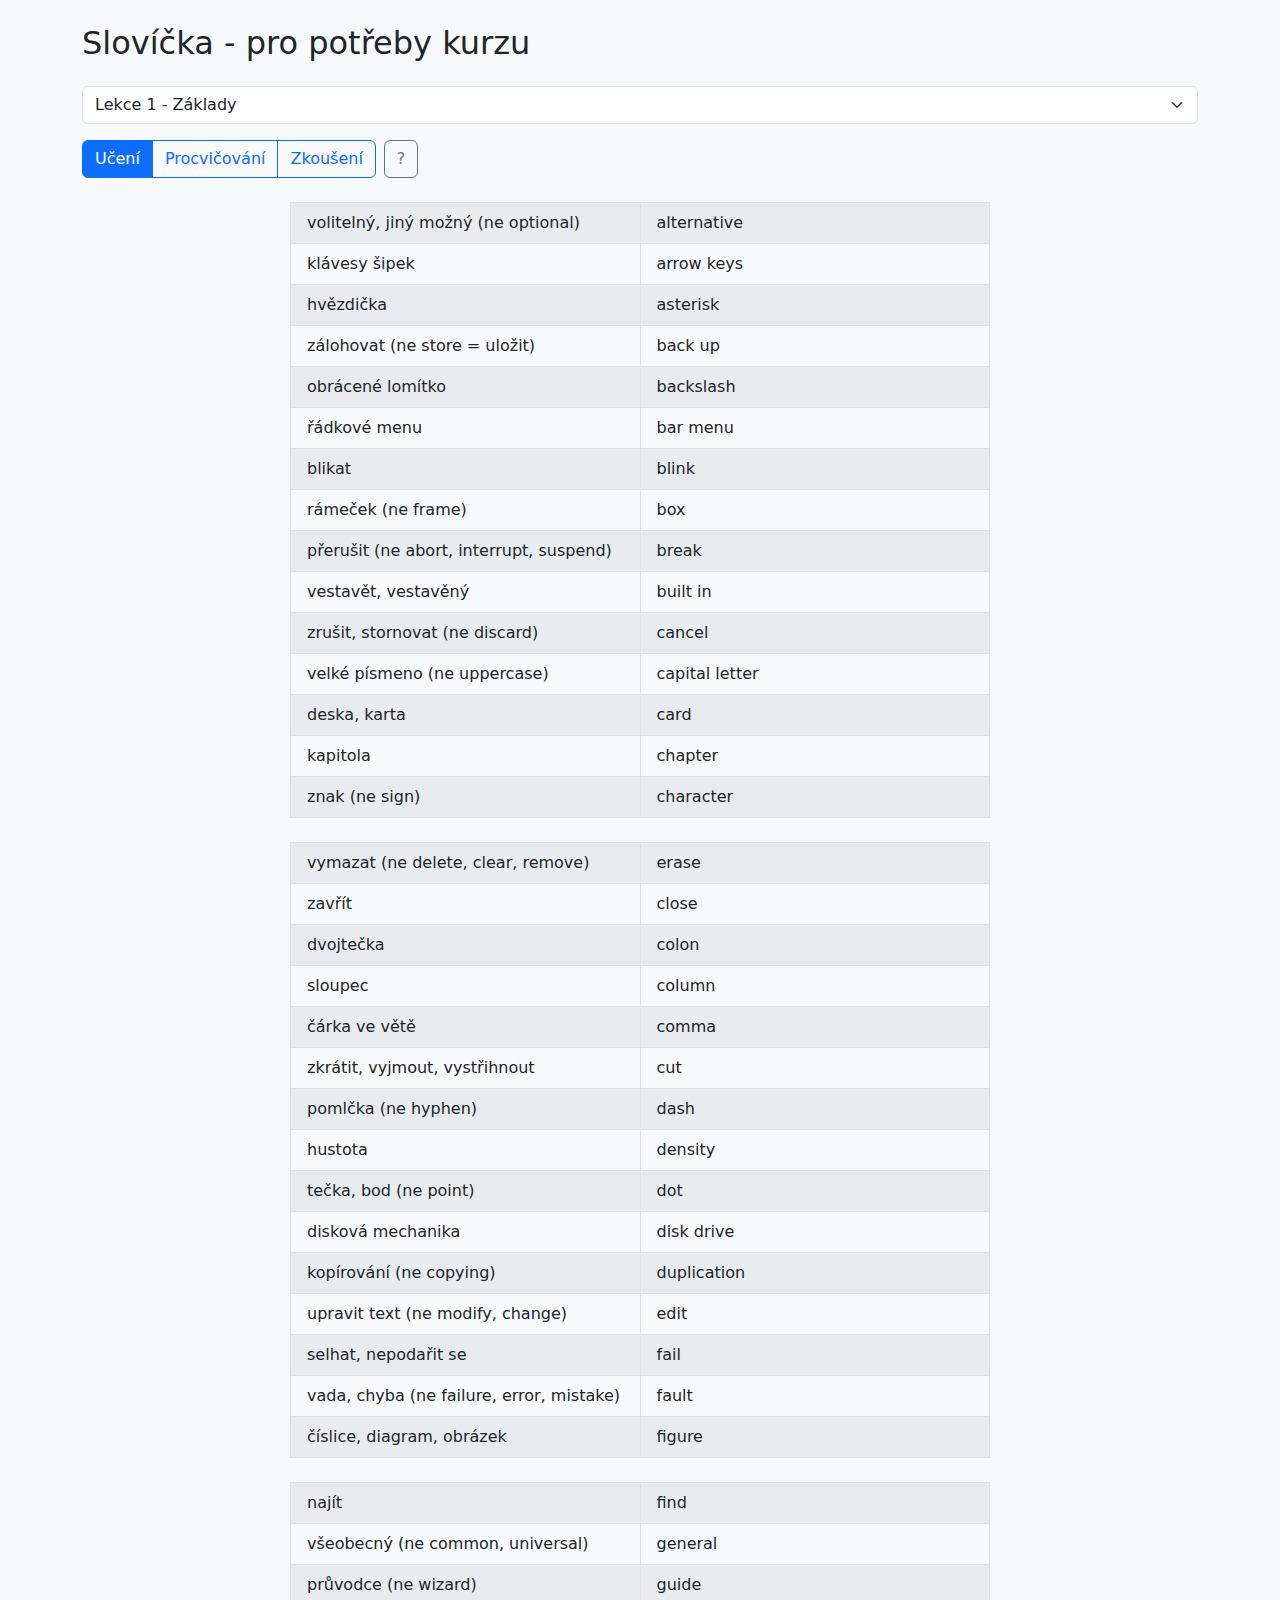
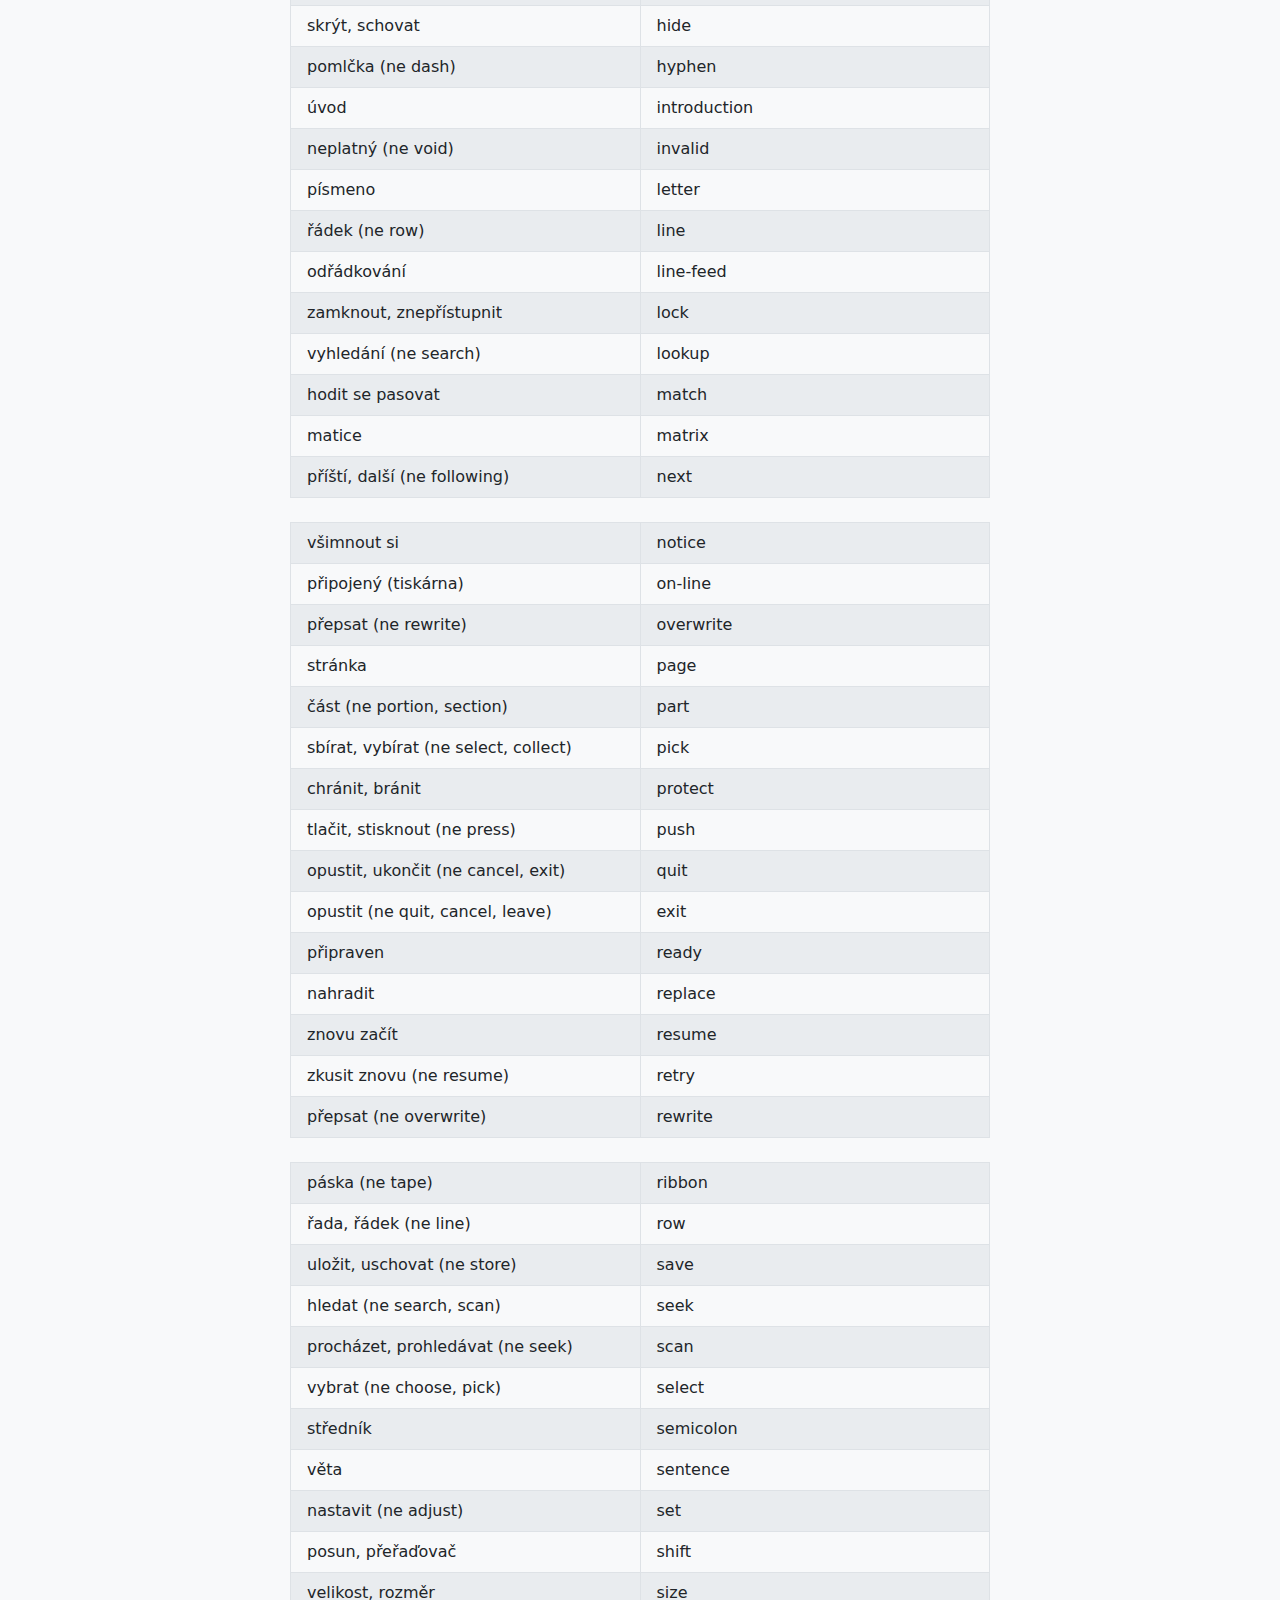
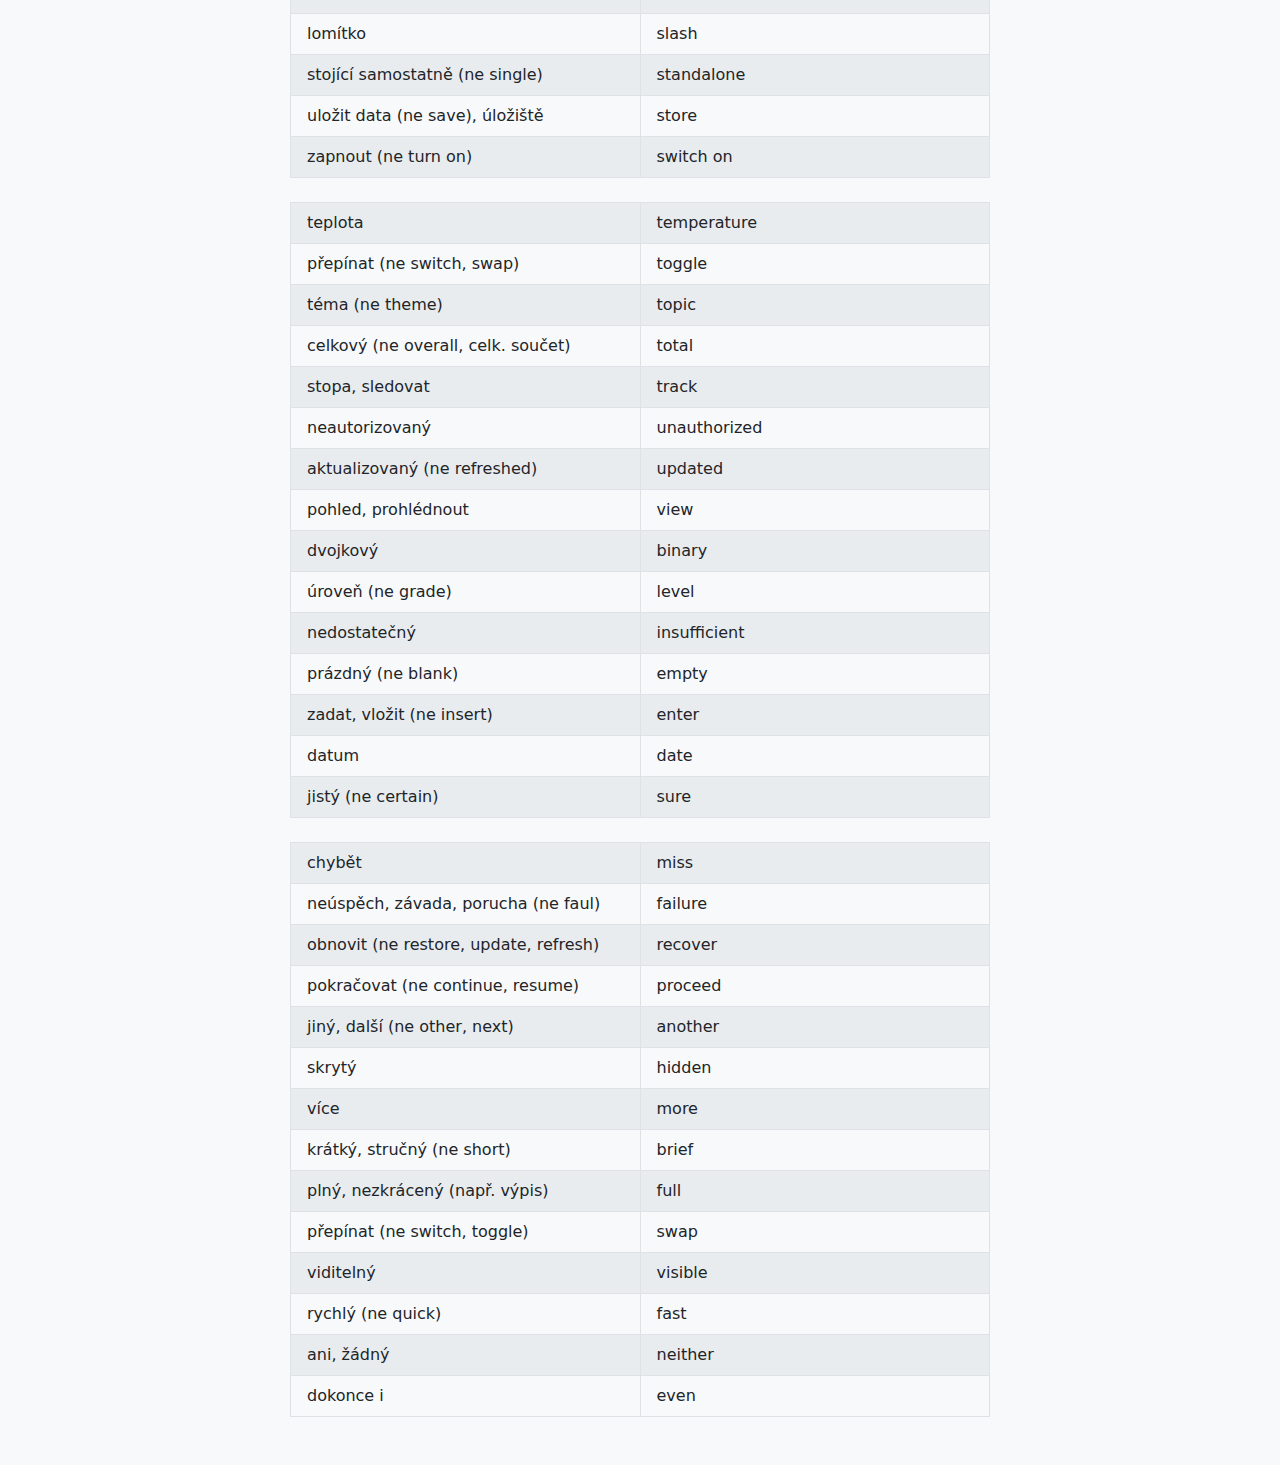
<file: index.html>
<!DOCTYPE html>
<html lang="cs">
<head>
  <meta charset="UTF-8">
  <title>Slovíčka - učení, procvičování a zkoušení</title>
  <meta name="viewport" content="width=device-width, initial-scale=1">
  <link href="https://cdn.jsdelivr.net/npm/bootstrap@5.3.0/dist/css/bootstrap.min.css" rel="stylesheet">
	<link href="slovicka.css" rel="stylesheet">
	<script src="https://cdn.jsdelivr.net/npm/bootstrap@5.3.0/dist/js/bootstrap.bundle.min.js"></script>
</head>
<body class="bg-light">
  <div class="container py-4">
    <h2 class="mb-4">Slovíčka - pro potřeby kurzu</h2>
		
    <div class="mb-3">
      <select id="lekceSelect" class="form-select">
        <option value="1">Lekce 1 - Základy</option>
        <option value="2">Lekce 2 - Windows, Word, Excel</option>
        <option value="3">Lekce 3 - Sítě 1</option>
        <option value="4">Lekce 4 - Sítě 2</option>
        <option value="5">Lekce 5 - Sítě 3(hodně používané) </option>
        <option value="6">Lekce 6 - Sítě 4 (nejpoužívanější)</option>
        <option value="7">Lekce 7 - WinSrv 3.,4. a 5. díl</option>
        <option value="8">Lekce 8 - Programování</option>
      </select>
    </div>

		<div class="mb-3 d-flex flex-wrap align-items-center gap-2">
			<div class="btn-group" role="group" aria-label="Výběr režimu">
				<input type="radio" class="btn-check" name="mod" id="uceniRadio" value="uceni" autocomplete="off" checked>
				<label class="btn btn-outline-primary" for="uceniRadio">Učení</label>

				<input type="radio" class="btn-check" name="mod" id="procvicovaniRadio" value="procvicovani" autocomplete="off">
				<label class="btn btn-outline-primary" for="procvicovaniRadio">Procvičování</label>

				<input type="radio" class="btn-check" name="mod" id="zkouseniRadio" value="zkouseni" autocomplete="off">
				<label class="btn btn-outline-primary" for="zkouseniRadio">Zkoušení</label>
			</div>

			<!-- Tlačítko Nápověda -->
			<button class="btn btn-outline-secondary" data-bs-toggle="modal" data-bs-target="#napovedaModal">
				?
			</button>
		</div>



    <div id="vystup"></div>
  </div>
	
	<!-- Nápověda Modal -->
	<div class="modal fade" id="napovedaModal" tabindex="-1" aria-labelledby="napovedaModalLabel" aria-hidden="true">
		<div class="modal-dialog modal-lg">
			<div class="modal-content">
				<div class="modal-header">
					<h5 class="modal-title" id="napovedaModalLabel">Nápověda</h5>
					<button type="button" class="btn-close" data-bs-dismiss="modal" aria-label="Zavřít"></button>
				</div>
				<div class="modal-body">
					<p><strong>Popis režimů:</strong></p>
					<ul>
						<li><strong>Učení</strong>: Zobrazí všechna slovíčka s překladem. Určeno pro první seznámení s lekcí.</li>
						<li><strong>Procvičování</strong>: Náhodně zamíchá česká a anglická slova z celé lekce v blocích. Úkolem je přiřadit správně dvojice. Označ kliknutím.</li>
						<li><strong>Zkoušení</strong>: Náhodný výběr 25 slovíček z lekce. Po spárování všech slovíček se zobrazí počet chyb.</li>
					</ul>
					<p><strong>Ovládání:</strong></p>
					<ul>
						<li>Klikni nejprve na české slovo, poté na anglický překlad (nebo naopak).</li>
						<li>Správné dvojice zezelenají, špatné pokusy se zvýrazní červeně.</li>
						<li>Po úspěšném spárování všech dvojic v režimu zkoušení se zobrazí celkový výsledek.</li>
					</ul>
				</div>
			</div>
		</div>
	</div>
	
		<script src="slovicka.js"></script>
		<script src="slovicka_db.js"></script>
</body>
</html>
</file>
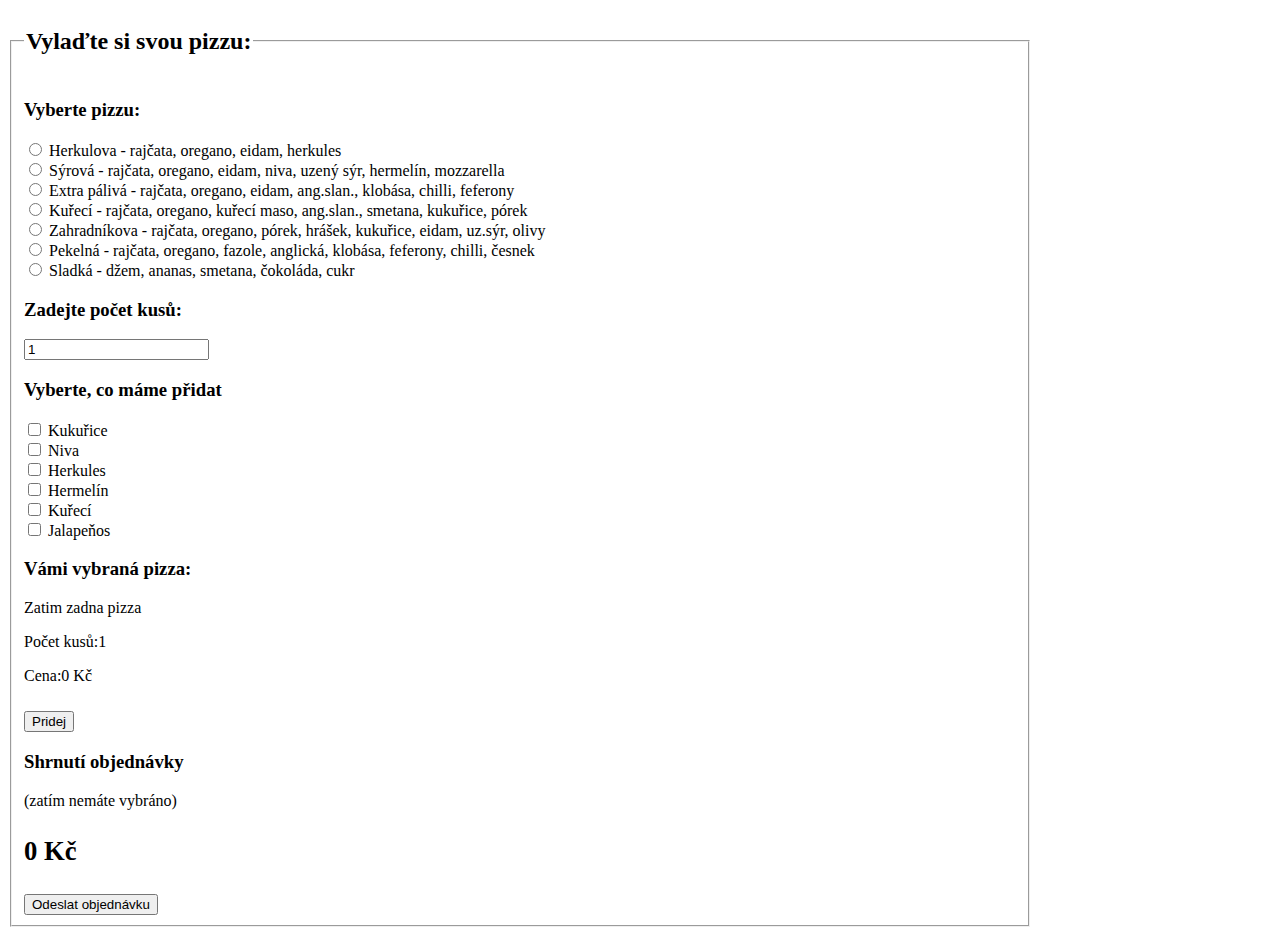
<file: pizza/pizza.html>
<!DOCTYPE html>
<html lang="en">

<head>
    <meta charset="UTF-8">
    <meta name="viewport" content="width=device-width, initial-scale=1.0">
    <link rel="stylesheet" href="styl.css">
    <title>Pizza</title>
</head>

<body>
    <fieldset>
        <legend>
            <h2>Vylaďte si svou pizzu:</h2>
        </legend>
        <div>
            <h3>Vyberte pizzu:</h3>
            <input class="pizza" type="radio" id="herkulova" name="pizza" value="Herkulova - rajčata, oregano, eidam, herkules" data-price="140">
            <label for="herkulova">Herkulova - rajčata, oregano, eidam, herkules</label><br> 
            <input type="radio" class="pizza" id="syrova" name="pizza" value="Sýrová - rajčata, oregano, eidam, niva, uzený sýr, hermelín, mozzarella" data-price="135">
            <label for="syrova">Sýrová - rajčata, oregano, eidam, niva, uzený sýr, hermelín, mozzarella</label><br>
            <input type="radio" class="pizza" id="extra-paliva" name="pizza" value="Extra pálivá - rajčata, oregano, eidam, ang.slan., klobása, chilli, feferony" data-price="150">
            <label for="extra-paliva">Extra pálivá - rajčata, oregano, eidam, ang.slan., klobása, chilli, feferony</label><br>
            <input type="radio" class="pizza" id="kureci" name="pizza" value="Kuřecí - rajčata, oregano, kuřecí maso, ang.slan., smetana, kukuřice, pórek" data-price="160">
            <label for="kureci">Kuřecí - rajčata, oregano, kuřecí maso, ang.slan., smetana, kukuřice, pórek</label><br>
            <input type="radio" class="pizza" id="zahradnikova" name="pizza" value="Zahradníkova - rajčata, oregano, pórek, hrášek, kukuřice, eidam, uz.sýr, olivy" data-price="145">
            <label for="zahradnikova">Zahradníkova - rajčata, oregano, pórek, hrášek, kukuřice, eidam, uz.sýr, olivy
            </label><br>
            <input type="radio" class="pizza" id="pekelna" name="pizza" value="Pekelná - rajčata, oregano, fazole, anglická, klobása, feferony, chilli, česnek" data-price="155">
            <label for="pekelna">Pekelná - rajčata, oregano, fazole, anglická, klobása, feferony, chilli, česnek
            </label><br>
            <input type="radio" class="pizza" id="sladka" name="pizza" value="Sladká - džem, ananas, smetana, čokoláda, cukr" data-price="130">
            <label for="sladka">Sladká - džem, ananas, smetana, čokoláda, cukr</label><br>
        </div>
        <div>
            <h3>Zadejte počet kusů:</h3>
            <input type="number" name="pocet" id="pocet" value="1" min="1">
        </div>
        <div id="checkboxy">
            <h3>Vyberte, co máme přidat</h3>
            <input type="checkbox" name="ingredience[]" class="ingredience-navic" id="kukurice" data-price="30" data-value="Kukuřice">
            <label for="kukurice">Kukuřice</label><br>
            <input type="checkbox" name="ingredience[]" class="ingredience-navic" id="niva" data-price="45" data-value="Niva">
            <label for="niva">Niva</label><br>
            <input type="checkbox" name="ingredience[]" class="ingredience-navic"id="herkules" data-price="35" data-value="Herkules">
            <label for="herkules">Herkules</label><br>
            <input type="checkbox" name="ingredience[]" class="ingredience-navic" id="hermelin" data-price="40"data-value="Hermelín">
            <label for="hermelin">Hermelín</label><br>
            <input type="checkbox" name="ingredience[]"class="ingredience-navic" id="kure" data-price="45" data-value="Kuřecí">
            <label for="kure">Kuřecí</label><br>
            <input type="checkbox" name="ingredience[]" class="ingredience-navic" id="jalapenos" data-price="40" data-value="Jalapeňos">
            <label for="jalapenos">Jalapeňos</label><br>
        </div>
        <div>
            <h3>Vámi vybraná pizza:</h3>
            <p id="pizza-shrnuti">Zatim zadna pizza</p>
            <p id="pridano"></p>
            <p id="pocet-kusu">Počet kusů:<span id="pizza-pocet">1</span></p>
            <p id="za-pizzu">Cena:<span id="cena-za-pizzu">0</span> Kč</p>
            <button id="pridej">Pridej</button>
        </div>
        <div id="kosik">

        </div>
        <div>
            <h3>Shrnutí objednávky</h3>
            <p id="objednavka-shrnuti">(zatím nemáte vybráno)</p>
            <p id="celkem"><span id="cena-celkem">0</span> Kč</p>
            <input type="submit" id="odeslat" value="Odeslat objednávku">
        </div>

    </fieldset>
    <script src="https://code.jquery.com/jquery-3.5.1.min.js"></script>
    <script src="script.js"></script>
</body>

</html>
</file>
<file: slovicka.css>
table td {
  border: 1px solid #dee2e6;
  vertical-align: top;
  padding: 0.5rem 1rem;
  cursor: pointer;
}
table td:first-child, table td:last-child {
  width: 50%;
}
td {
  word-break: keep-all;
  white-space: normal;
}
table {
  border-collapse: collapse;
  width: 100%;
}
tr:nth-child(even) {
  background-color: #f8f9fa;
}
tr:nth-child(odd) {
  background-color: #e9ecef;
}
.custom-table-wrapper {
  max-width: 700px;
  margin-left: auto;
  margin-right: auto;
}
.selected {
  background-color: #99ccff !important;
}
.correct {
  background-color: #7ecb7e !important;
}
.wrong {
  background-color: #f5a4a4 !important;
}
.modal-body ul { 
	padding-left: 1.2em; 
}
</file>
<file: pizza/styl.css>
body{
    width: 80%;
}
#celkem{
    font-size: 20pt;
    font-weight: bold;
}
#pridej{
    margin-top: 10px;
}
.odeslano{
  color: green;
  border-color: darkgreen;
}
.kontrast{
  background: black;
  color: white;
}
</file>
